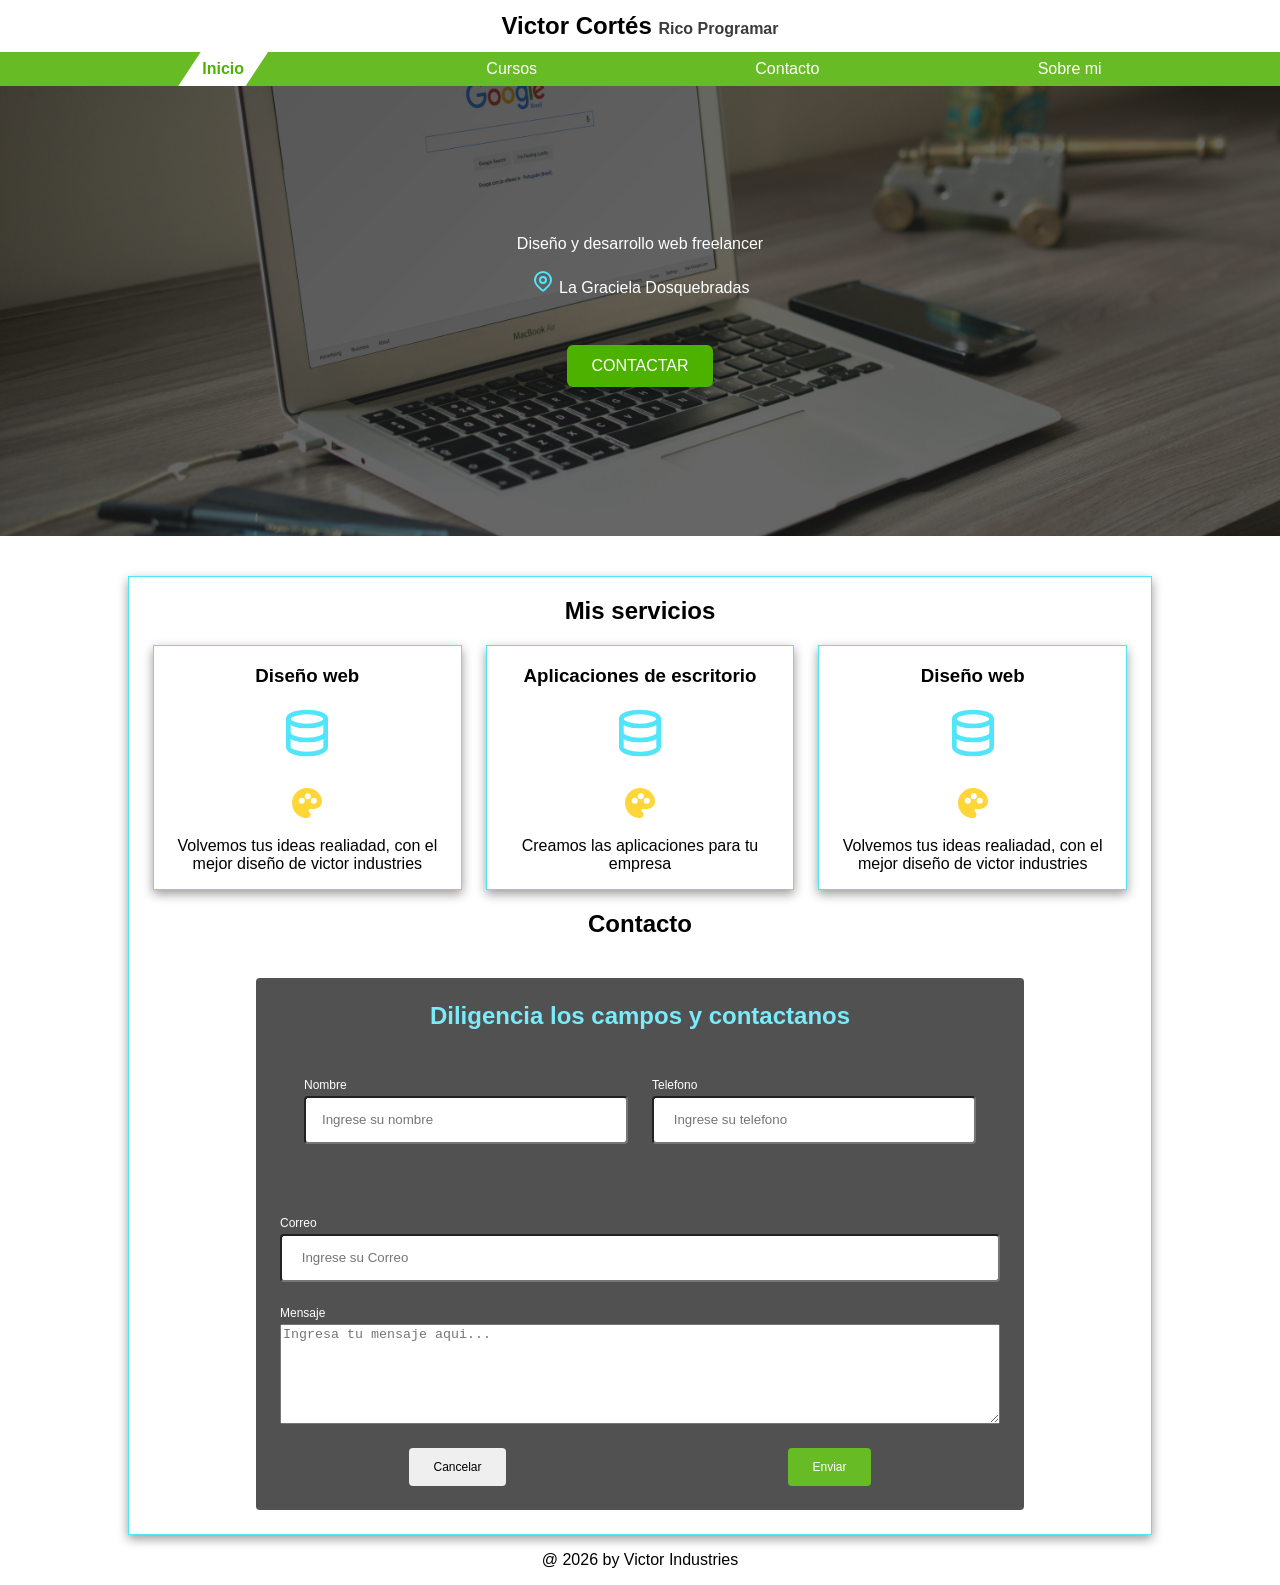
<file: index.html>
<!DOCTYPE html>
<html lang="en">
<head>
    <meta charset="UTF-8">
    <meta name="viewport" content="width=device-width, initial-scale=1.0">
    <title>Frelancer</title>

   <link rel="stylesheet" href="/styles/Components/hero.css"> 
    <link rel="stylesheet" href="/styles/navbar.css"> 
    <link rel="stylesheet" href="/styles/variables.css"> 
    <link rel="stylesheet" href="/styles/card.css">
    <link rel="stylesheet" href="/styles/Components/contact-form.css">

    <script type="module">
        import{loadCards} from "/js/components/cards.js";
        loadCards(".services__cards-container"); //Sin IDs muestra todas las cards
    </script>
   
</head>
<body>
    <header>
        <h1 class ="navbar__title">
            Victor Cortés
            <span class="navbar__subtitle"> Rico Programar</span>
        </h1> <!--Header-->
    </header>

    <div class="navbar-container"></div>
    <div class="hero-container"></div>
    
    <main class="services">
        
        <h2 class="services__title">Mis servicios</h2>
        <div class="services__cards-container"></div>
        <h2 class="services__contact-title">Contacto</h2>
        <div class="services__form-container"></div>
        
    </main>

    <footer>
        <p class="footer">@ 2026 by Victor Industries</p>
    </footer>

   <script src="/js/components/navbar.js"></script>
   <script src="/js/components/hero.js"></script>
   <script src="/js/components/cards.js"></script>
   <script src="/js/components/contact-form.js"></script>


   
</body>
</html>
</file>
<file: styles/Components/hero.css>
.hero-container{
    background-image: url(/assets/images/imagen-hero-freelancer.jpg);
    background-position: center;
    height: 50vh;
    background-size: cover;
    text-align: center;
    color:var(--white);
    position:relative;
   
   
}

.hero{
    display:flex;
    justify-content: center;
    align-items: center;
    flex-direction: column;
    position:absolute;
    background-color: rgb(0 0 0 / 60%);
    width: 100%;
    height: 50vh;
}

.hero__button{
    padding: 12px 24px;
    border-radius: 6px;
    text-transform: uppercase;
    background-color:var(--primary-950);
    margin-top: 32px;
    width: 80vw;
    
}

.hero__buttton:hover{
    cursor: pointer;
}

@media(width > 768px) {
    .hero__button{
        width: auto;
        
    }
}
</file>
<file: styles/navbar.css>
:root{
    /*Primary color*/
    --primary-950: #4db100;
    --primary-900: #55b40c;
    --primary-800: #67bc26;
    --primary-700: #67bc26;
    --primary-600: #8bcc59;
    --primary-500: #9dd472;
    --primary-400: #aedb8c;
    --primary-300: #c0e3a5;
    --primary-200: #d2ebbf;
    --primary-100: #EAF3D8;
    --primary-50: #F6FBF2;

/*secundary color*/

    --secundary-950:#fed638;
    --secundary-900:#fed841; 
    --secundary-800:#fed655; 
    --secundary-700:#fee069; 
    --secundary-600:#fee47d; 
    --secundary-500:#fee891; 
    --secundary-400:#feeca5; 
    --secundary-300:#fef08b; 
    --secundary-200:#fef4cd; 
    --secundary-100:#fef8e1; 
    --secundary-50:#fefcf5;
    

/*Terciary color*/

    --tertiary-950: #50E5F9;
  --tertiary-900: #58E6F9;
  --tertiary-800: #6AE8F9;
  --tertiary-700: #7BEBFA;
  --tertiary-600: #8DEEFB;
  --tertiary-500: #9EF0FB;
  --tertiary-400: #B0F3FC;
  --tertiary-300: #C1F5FC;
  --tertiary-200: #D3F8FD;
  --tertiary-100: #E4FBFE;
  --tertiary-50:  #F6FDFE;

/*Basic color*/

--white: #fff;
  --black: #000;
  --gray-950: #101010;
  --gray-900: #262626;
  --gray-800: #3B3B3B;
  --gray-700: #515151;
  --gray-600: #676767;
  --gray-500: #7D7D7D;
  --gray-400: #929292;
  --gray-300: #A8A8A8;
  --gray-200: #BEBEBE;
  --gray-100: #D4D4D4;
  --gray-50:  #E9E9E9;

  /*Font family*/

  --main-font: Helvetica, Arial, sans-serif;

/* Font-size */

  --fs-xxxxl: 8.0rem; /* Ultra grande */
  --fs-xxxl:  6.4rem; /* Súper grande */
  --fs-xxl:   4.8rem; /* Extra grande */
  --fs-xl:    4.0rem; /* Muy grande */
  --fs-lg:    3.2rem; /* h1 */
  --fs-md:    2.4rem; /* Mediano */
  --fs-sm:    2.0rem; /* Pequeño */
  --fs-xs:    1.6rem; /* Texto de apoyo*/
  --fs-xxs:   1.4rem; /* Texto de apoyo*/
  --fs-xxxs:  1.2rem; /* label */

}

/*Globals*/
html{
    margin:0;
    box-sizing: border-box;
    font-size: 62.5%
}

*,*:before, *:after{
    box-sizing: inherit;
}

body{
    font-size: 1.6rem;
    font-family: var(--main-font);
    margin:0 0;
}

/*firts mobile*/



.navbar__title{
    margin: 0;
    padding: 12px;
    font-size: var(--fs-md);
    text-align: center;
}

.navbar__subtitle{
    font-size: var(--fs-xs);
    color: var(--gray-800)
}

.navbar__item{
    color: var(--black);
    font-size: var();
}

.header{
 position: static;
 width: 100%;
 z-index: 100;
}

.navbar{
    background-color: var(--primary-800);
    

}

.navbar__list{
    display: flex;
    flex-direction: column;
    list-style: none;
     margin: 0 auto;    
     width: 100%;
     align-items: center;
     padding:0


}

.navbar__link{
    display: flex;
    flex-direction: column;
    text-decoration: none;
    align-items:  center;
    color: var(--white);
    
   
}

@media(width > 768px) {
    .navbar__list{
        flex-direction: column;
            flex-direction: row;
            gap: 40px;
            justify-content: space-evenly;
            align-items: center;
        }
    }



.navbar__link:hover{
    color: var(--secundary-300)

}

.navbar__link.active{
    background-color: var(--white);
    color: var(--primary-950);
    font-weight: bold;
    padding: 8px 24px;
   clip-path: polygon(25% 0%, 100% 0%, 75% 100%, 0% 100%);

}

.navbar__link.active{
    background-color: var(--white);
    color: var(--primary-950);
    font-weight: bold;
    padding: 8px 24px;
   /* clip-path: polygon(25% 0%, 100% 0%, 75% 100%, 0% 100%);
     */
}
</file>
<file: styles/variables.css>
html{
    margin:0;
    box-sizing: border-box;
    font-size: 62.5%
}

*,*:before, *:after{
    box-sizing: inherit;
}

body{
    font-size: 1.6rem;
    font-family: var(--main-font);
    margin:0 0;
}
</file>
<file: styles/card.css>
.services__cards-container{
    display: grid;
    justify-content: center;
    margin: 0 24px;
    row-gap: 24px;
}

/* Media query, cuandpo la pantalla sea mas grande de 768px */
@media (width > 769px){
    .services__cards-container{
        grid-template-columns: repeat(2,1fr);
        gap: 24px;
    }
}

/* Media query, cuandpo la pantalla sea mas grande de 1024px */
@media (width > 1025px){
    .services__cards-container{
        grid-template-columns: repeat(3,1fr);
    }
}

/* Cards*/

.card{
  text-align: center;
  border: 1px solid var(--tertiary-950);
  padding: 0 16px;
  box-shadow: 0 4px 10px rgba(0, 0, 0, 0.4);

}

.card:hover{
    transform: translatey(-4px);
    box-shadow: 0 4px 10px rgba(0, 0, 0, 0.8);
}

.card__icons{
    display: flex;
    justify-content: center;
    flex-direction: column;
    align-items: center;
    gap: 24px;
}

.card__icon--main{
    height: 56px;
    width: 56px;
}

.card__icon--secundary{
    height: 36px;
    width: 36px;
}

/*Breakpoint

    sm 640px    Telefonos grandes
    md 768px    Tablets
    lg 1024px   Laptops
    xl 1280px   Escritorio
    2xl 1536px  Pantallas grandes
*/
</file>
<file: styles/Components/contact-form.css>
/*Contendor principal*/

.services{
    display:flex;
    flex-direction: column;
    align-items: center;
   border: 1px solid var(--tertiary-950);
   box-shadow: 0 4px 10px rgba(0, 0, 0, 0.4);
   margin: 40px auto 0 auto;
   
}

@media(width > 769px){
    .services{
    width: 80vw;};

    .services-form__container{
        width:70vw;
        margin: 0 auto;
    }

}


/*Titulo*/

.services__contact--title,
.services__title{
    text-align: center;
}

/*Formulario*/

.contact-form{
    background-color: var(--gray-700);
    margin: 0 24px;
    border-radius: 4px;
    color: var(--white);
    width: 60vw;


}

.contact-form__title{
    text-align: center;
    color: var(--tertiary-700);
    padding-top: 24px;
}

.contact-form__row,
.contact-form__form{
    display:grid;
    gap:24px;
    margin: 24px;
    padding-bottom: 24px;
}

@media(width > 769px){
    .contact-form__row{
        grid-template-columns: repeat(2, 1fr);
        
    }
}



.contact-form__label{
    display: flex;
    flex-direction: column;
    gap:4px;
    font-size: var(--fs-xxxs);
}

.contact-form__input{
    height: 48px;
    border-radius: 4px;
    padding: 16px;
    
}

.contact-form__text-area{
    min-height: 100px;
    resize: vertical;
}

/*Buttons*/

.contact-form__actions{
    display: flex;
    flex-direction: column;
    gap: 24px;
}

@media(width > 769px){
    .contact-form__actions{
    display: flex;
    flex-direction: row;
    justify-content: space-around;
    
}
}

.contact-form__button{
    padding: 12px 24px;
    border-radius: 4px;
    border: none;
    font-size:var(--fs-xxxs)
}

.contact-form__button--green{
    background-color: var(--primary-700);
    color: var(--white)
}


.contact-form__button:hover{
    background-color: var(--tertiary-400);

}

.contact-form__button--green:hover{
    background-color: var(--primary-900);
}

.footer{
    text-align: center;
}

.contact-form__input--one{
   
}
</file>
